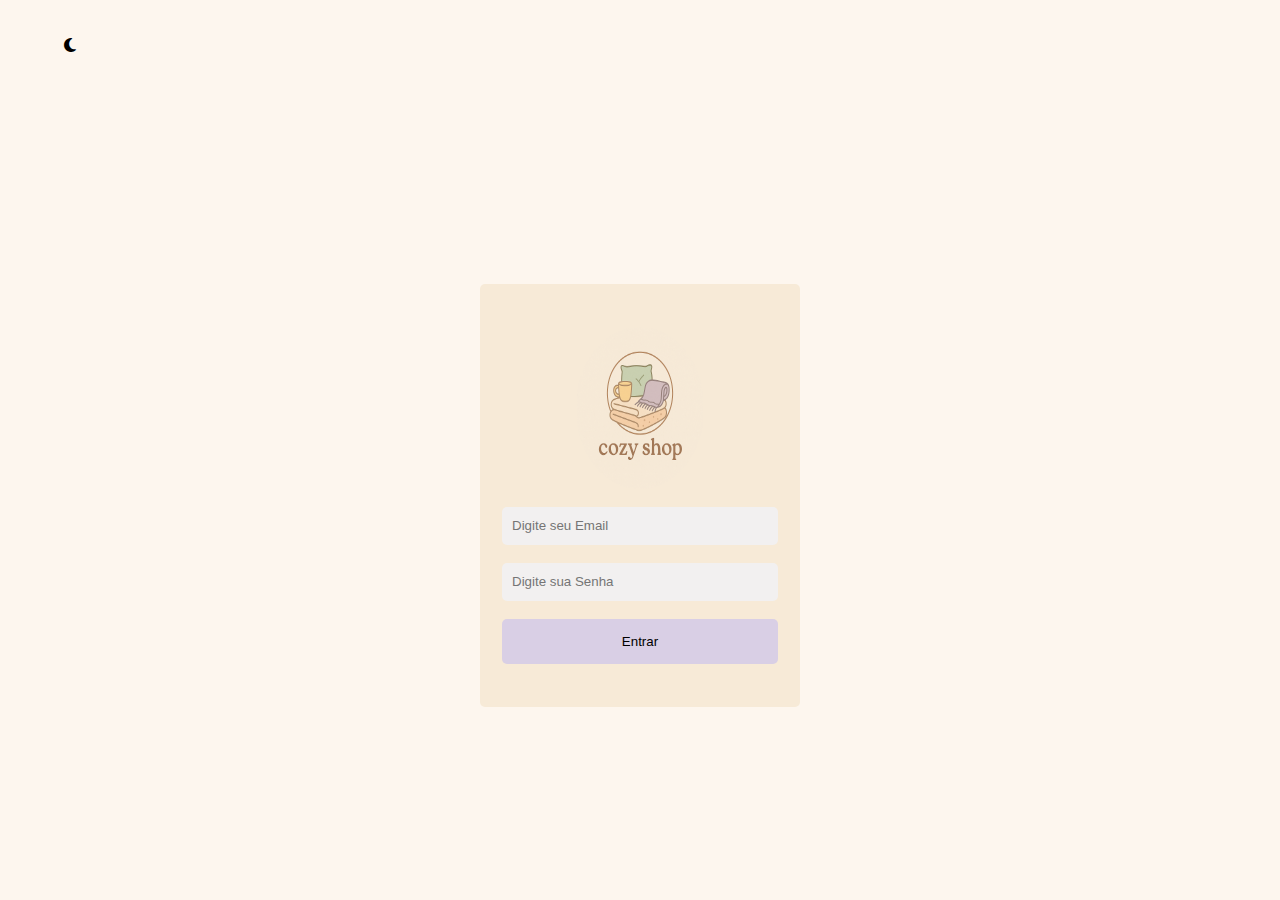
<file: index.html>
<!DOCTYPE html>
<html lang="en">
<head>
    <meta charset="UTF-8">
    <meta name="viewport" content="width=device-width, initial-scale=1.0">
    <link rel="stylesheet" href="https://cdnjs.cloudflare.com/ajax/libs/font-awesome/6.7.2/css/all.min.css" integrity="sha512-Evv84Mr4kqVGRNSgIGL/F/aIDqQb7xQ2vcrdIwxfjThSH8CSR7PBEakCr51Ck+w+/U6swU2Im1vVX0SVk9ABhg==" crossorigin="anonymous" referrerpolicy="no-referrer" />

    <link rel="stylesheet" href="style.css">
    <title>Document</title>
</head>
<body>
    <header>
        <i onclick="darkMode()" class="fa-solid fa-moon"></i>
    </header>
    <section>
        <div class="form">
            <img src="./assets/logo.png" alt="">
            <input id="email"  class="input" type="email" placeholder="Digite seu Email">
            <input id="senha" class="input" type="password" placeholder="Digite sua Senha">
            <button onclick="login()">Entrar</button>
        </div>
    </section>
    <script src="app.js"></script>
</body>
</html>
</file>
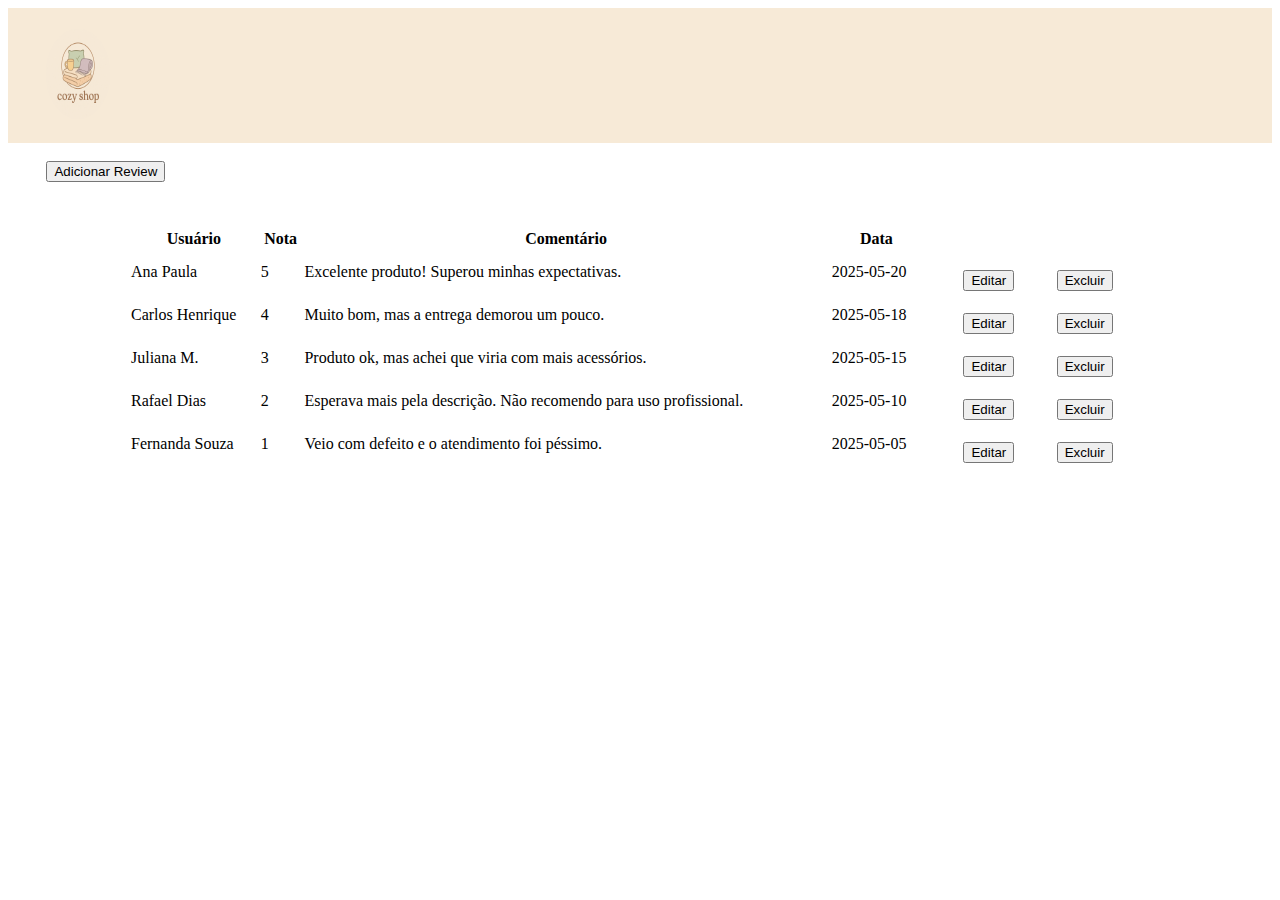
<file: dashboard/Carol.html>
<!DOCTYPE html>
<html lang="en">
<head>
    <meta charset="UTF-8">
    <meta name="viewport" content="width=device-width, initial-scale=1.0">
    <link href="https://cdn.jsdelivr.net/npm/bootstrap@5.3.6/dist/css/bootstrap.min.css" rel="stylesheet" integrity="sha384-4Q6Gf2aSP4eDXB8Miphtr37CMZZQ5oXLH2yaXMJ2w8e2ZtHTl7GptT4jmndRuHDT" crossorigin="anonymous">
    <link rel="stylesheet" href="./Carol.css">
    <title>Document</title>
</head>
<body>
  <section id="header">
    <a href="../Redirecionamento/redi.html"><img src="../assets/logo.png" alt=""></a>
</section>
    <button onclick="renderModal2()" class="btn btn-success">Adicionar Review</button>
    <div class="tabelado">
        <table class="tables">
            <thead>
              <tr>
                <th scope="col">Usuário</th>
                <th scope="col">Nota</th>
                <th scope="col">Comentário</th>
                <th scope="col">Data</th>
              </tr>
            </thead>
            <tbody>
            </tbody>
          </table>
    </div>


    <script src="https://cdn.jsdelivr.net/npm/bootstrap@5.3.6/dist/js/bootstrap.bundle.min.js" integrity="sha384-j1CDi7MgGQ12Z7Qab0qlWQ/Qqz24Gc6BM0thvEMVjHnfYGF0rmFCozFSxQBxwHKO" crossorigin="anonymous"></script>
    <script src="Carol.js"></script>
</body>
</html>
</file>
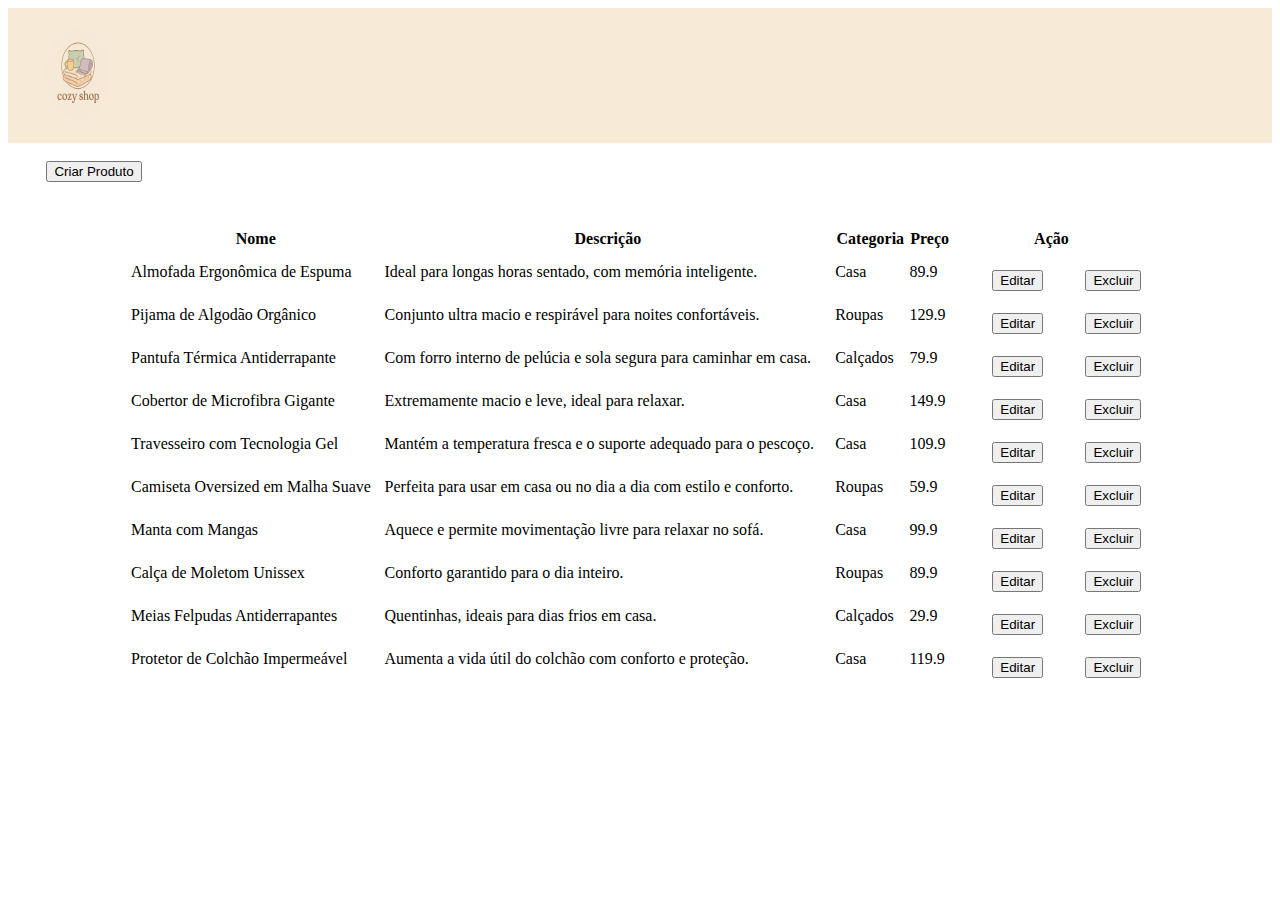
<file: dashboard/dashboard.html>
<!DOCTYPE html>
<html lang="en">
<head>
    <meta charset="UTF-8">
    <meta name="viewport" content="width=device-width, initial-scale=1.0">
    <link href="https://cdn.jsdelivr.net/npm/bootstrap@5.3.6/dist/css/bootstrap.min.css" rel="stylesheet" integrity="sha384-4Q6Gf2aSP4eDXB8Miphtr37CMZZQ5oXLH2yaXMJ2w8e2ZtHTl7GptT4jmndRuHDT" crossorigin="anonymous">
    <link rel="stylesheet" href="dashboard.css">
    <title>Document</title>
</head>
<body>
    <section id="header">
        <a href="../Redirecionamento/redi.html"><img src="../assets/logo.png" alt=""></a>
    </section>
    <button onclick="renderModal()" class="btn btn-success">Criar Produto</button>
    <div class="tabela">
        <table class="table">
            <thead>
              <tr>
                <th scope="col">Nome</th>
                <th scope="col">Descrição</th>
                <th scope="col">Categoria</th>
                <th scope="col">Preço</th>
                <th scope="col">Ação</th>
              </tr>
            </thead>
            <tbody>
            </tbody>
          </table>
    
    
    </div>
    <script src="https://cdn.jsdelivr.net/npm/bootstrap@5.3.6/dist/js/bootstrap.bundle.min.js" integrity="sha384-j1CDi7MgGQ12Z7Qab0qlWQ/Qqz24Gc6BM0thvEMVjHnfYGF0rmFCozFSxQBxwHKO" crossorigin="anonymous"></script>
    <script src="dashboard.js"></script>
</body>
</html>
</file>
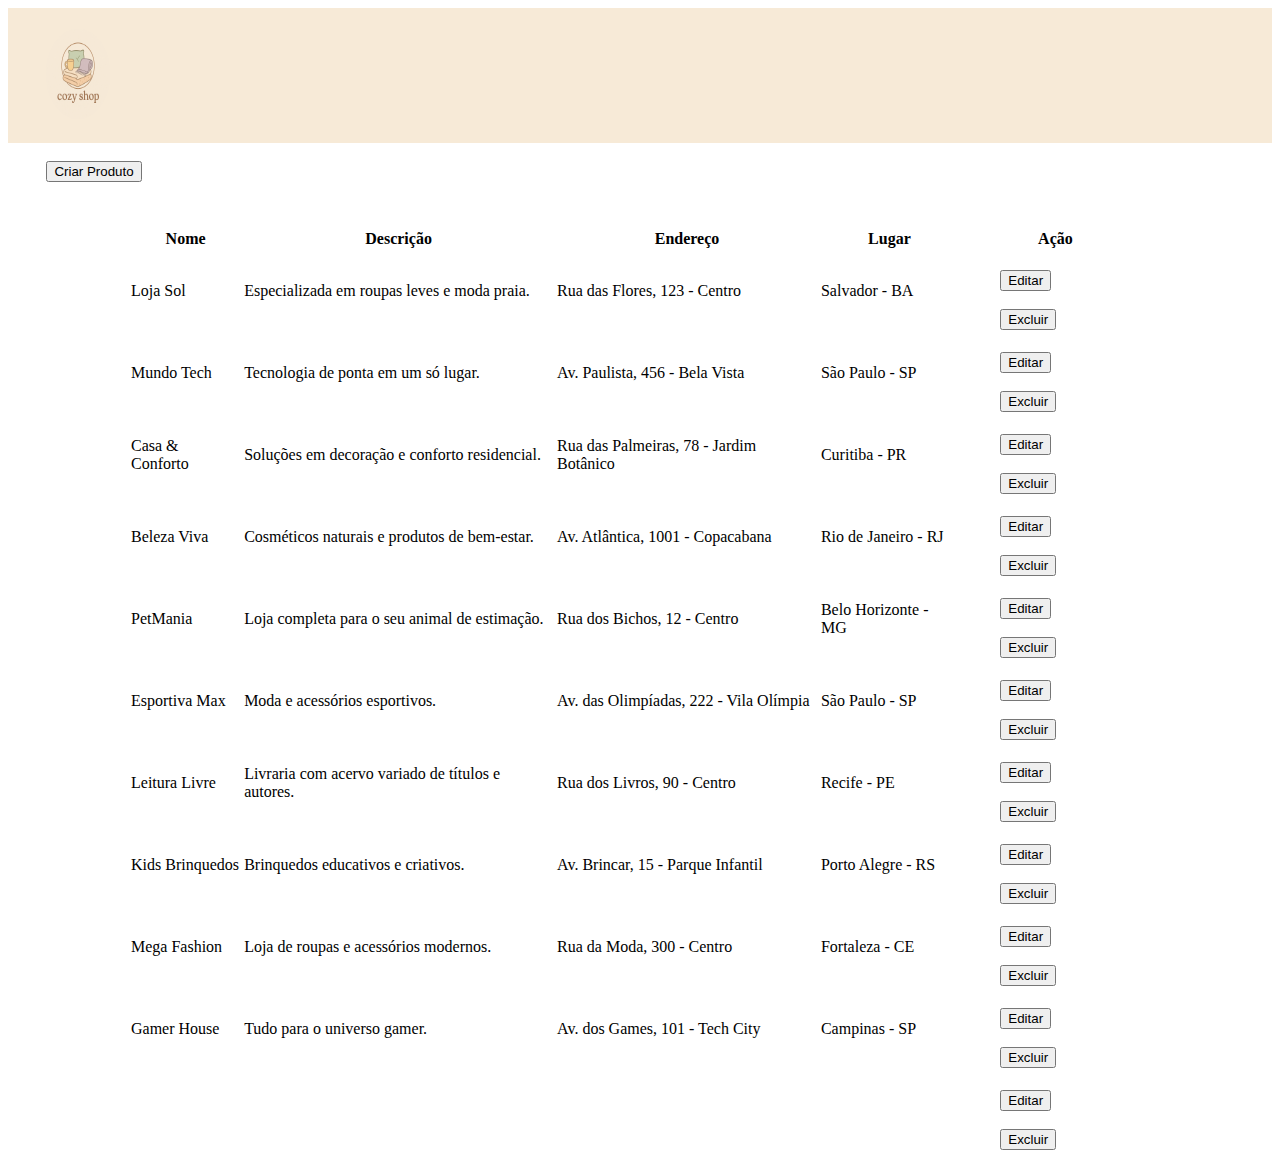
<file: dashboard/lojas.html>
<!DOCTYPE html>
<html lang="en">
<head>
    <meta charset="UTF-8">
    <meta name="viewport" content="width=device-width, initial-scale=1.0">
            <link href="https://cdn.jsdelivr.net/npm/bootstrap@5.3.6/dist/css/bootstrap.min.css" rel="stylesheet" integrity="sha384-4Q6Gf2aSP4eDXB8Miphtr37CMZZQ5oXLH2yaXMJ2w8e2ZtHTl7GptT4jmndRuHDT" crossorigin="anonymous">
    <link rel="stylesheet" href="lojas.css">
    <title>Lojas Confort</title>
</head>
<body>
  <section id="header">
    <a href="../Redirecionamento/redi.html"><img src="../assets/logo.png" alt=""></a>
</section>
      <button onclick="renderModal()" class="btn btn-success">Criar Produto</button>
    <div class="tabela">
        <table class="table">
            <thead>
              <tr>
                <th scope="col">Nome</th>
                <th scope="col">Descrição</th>
                <th scope="col">Endereço</th>
                <th scope="col">Lugar</th>
                <th scope="col">Ação</th>
              </tr>
            </thead>
            <tbody>
            </tbody>
          </table>
    
    
    </div>
        <script src="https://cdn.jsdelivr.net/npm/bootstrap@5.3.6/dist/js/bootstrap.bundle.min.js" integrity="sha384-j1CDi7MgGQ12Z7Qab0qlWQ/Qqz24Gc6BM0thvEMVjHnfYGF0rmFCozFSxQBxwHKO" crossorigin="anonymous"></script>
<script src="lojas.js"></script>
</body>
</html>
</file>
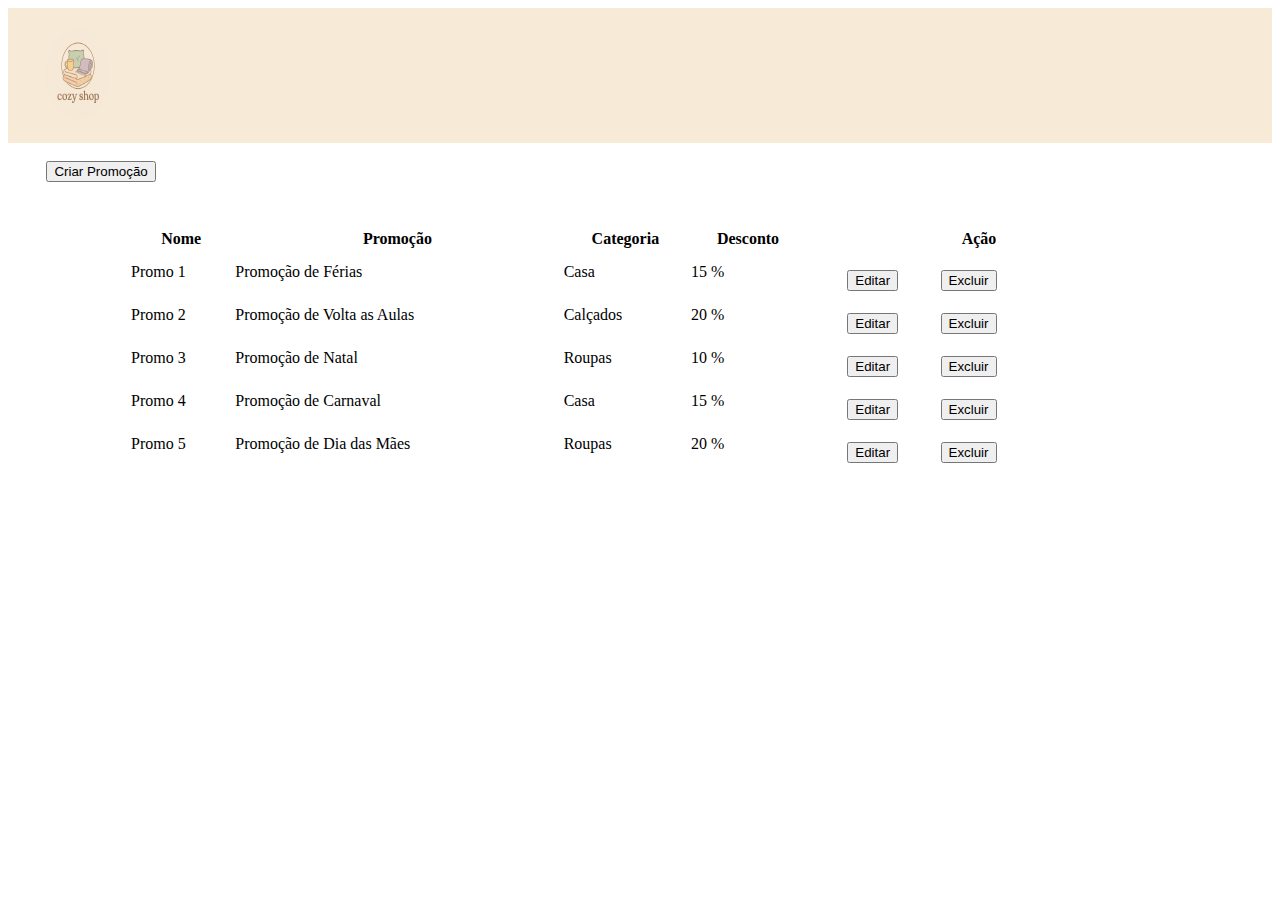
<file: dashboard/Promocoes.html>
<!DOCTYPE html>
<html lang="en">
<head>
    <meta charset="UTF-8">
    <meta name="viewport" content="width=device-width, initial-scale=1.0">
    <link href="https://cdn.jsdelivr.net/npm/bootstrap@5.3.6/dist/css/bootstrap.min.css" rel="stylesheet" integrity="sha384-4Q6Gf2aSP4eDXB8Miphtr37CMZZQ5oXLH2yaXMJ2w8e2ZtHTl7GptT4jmndRuHDT" crossorigin="anonymous">
    <link rel="stylesheet" href="dashboard.css">
    <title>Document</title>
</head>
<body>
  <section id="header">
    <a href="../Redirecionamento/redi.html"><img src="../assets/logo.png" alt=""></a>
</section>
    <button onclick="renderModal()" class="btn btn-success">Criar Promoção</button>
    <div class="tabela">
        <table class="table">
            <thead>
              <tr>
                <th scope="col">Nome</th>
                <th scope="col">Promoção</th>
                <th scope="col">Categoria</th>
                <th scope="col">Desconto</th>
                <th scope="col">Ação</th>
              </tr>
            </thead>
            <tbody>
            </tbody>
          </table>
    
    
    </div>
    <script src="https://cdn.jsdelivr.net/npm/bootstrap@5.3.6/dist/js/bootstrap.bundle.min.js" integrity="sha384-j1CDi7MgGQ12Z7Qab0qlWQ/Qqz24Gc6BM0thvEMVjHnfYGF0rmFCozFSxQBxwHKO" crossorigin="anonymous"></script>
    <script src="Promocoes.js"></script>
</body>
</html>
</file>
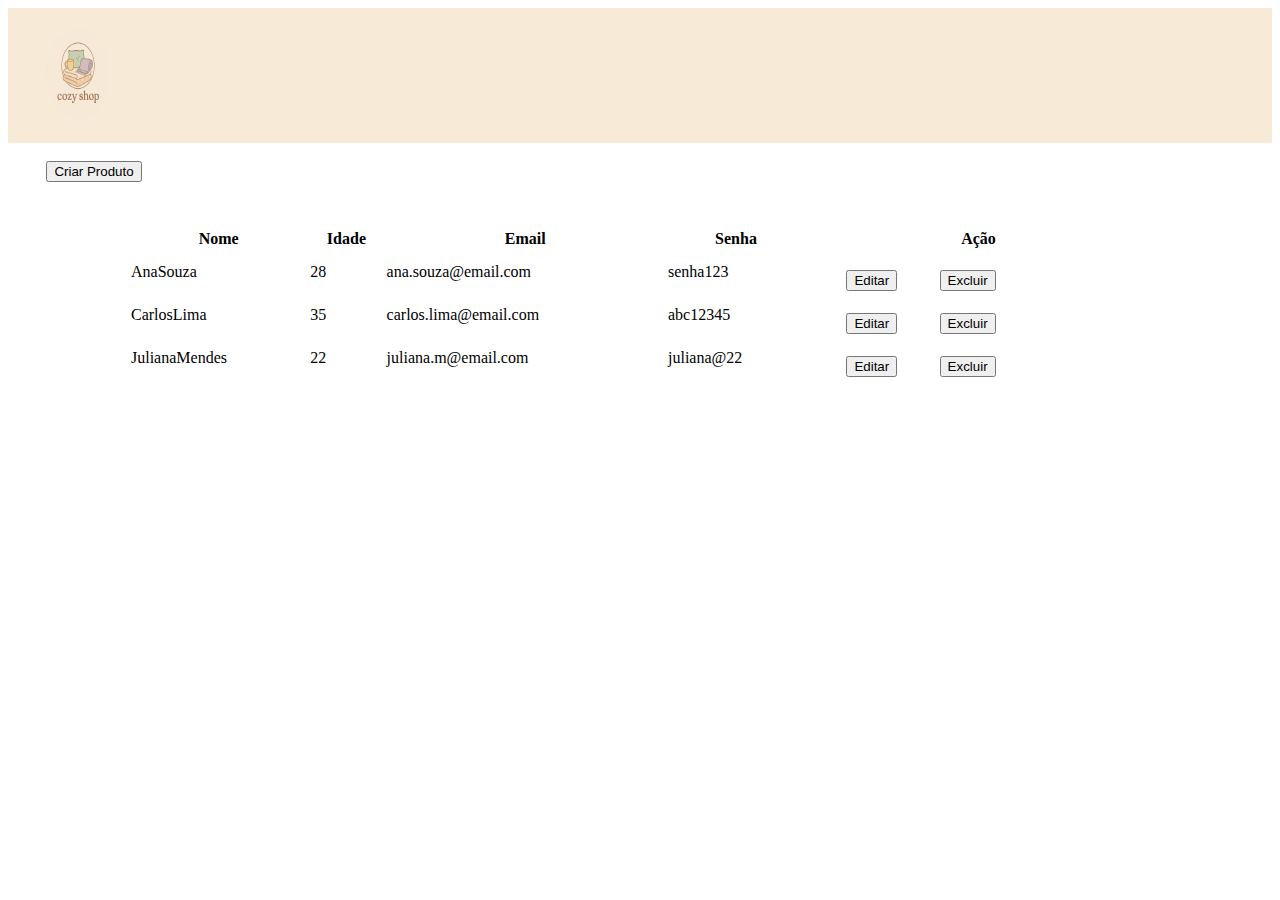
<file: dashboard/usuarios.html>
<!DOCTYPE html>
<html lang="en">
<head>
    <meta charset="UTF-8">
    <meta name="viewport" content="width=device-width, initial-scale=1.0">
    <link href="https://cdn.jsdelivr.net/npm/bootstrap@5.3.6/dist/css/bootstrap.min.css" rel="stylesheet" integrity="sha384-4Q6Gf2aSP4eDXB8Miphtr37CMZZQ5oXLH2yaXMJ2w8e2ZtHTl7GptT4jmndRuHDT" crossorigin="anonymous">
    <link rel="stylesheet" href="dashboard.css">
    <title>Document</title>
</head>
<body>
  <section id="header">
    <a href="../Redirecionamento/redi.html"><img src="../assets/logo.png" alt=""></a>
</section>
    <button onclick="renderModal()" class="btn btn-success">Criar Produto</button>
    <div class="tabela">
        <table class="table">
            <thead>
              <tr>
                <th scope="col">Nome</th>
                <th scope="col">Idade</th>
                <th scope="col">Email</th>
                <th scope="col">Senha</th>
                <th scope="col">Ação</th>
              </tr>
            </thead>
            <tbody>
            </tbody>
          </table>
    
    
    </div>
    <script src="https://cdn.jsdelivr.net/npm/bootstrap@5.3.6/dist/js/bootstrap.bundle.min.js" integrity="sha384-j1CDi7MgGQ12Z7Qab0qlWQ/Qqz24Gc6BM0thvEMVjHnfYGF0rmFCozFSxQBxwHKO" crossorigin="anonymous"></script>
    <script src="./usuarios.js"></script>
</body>
</html>
</file>
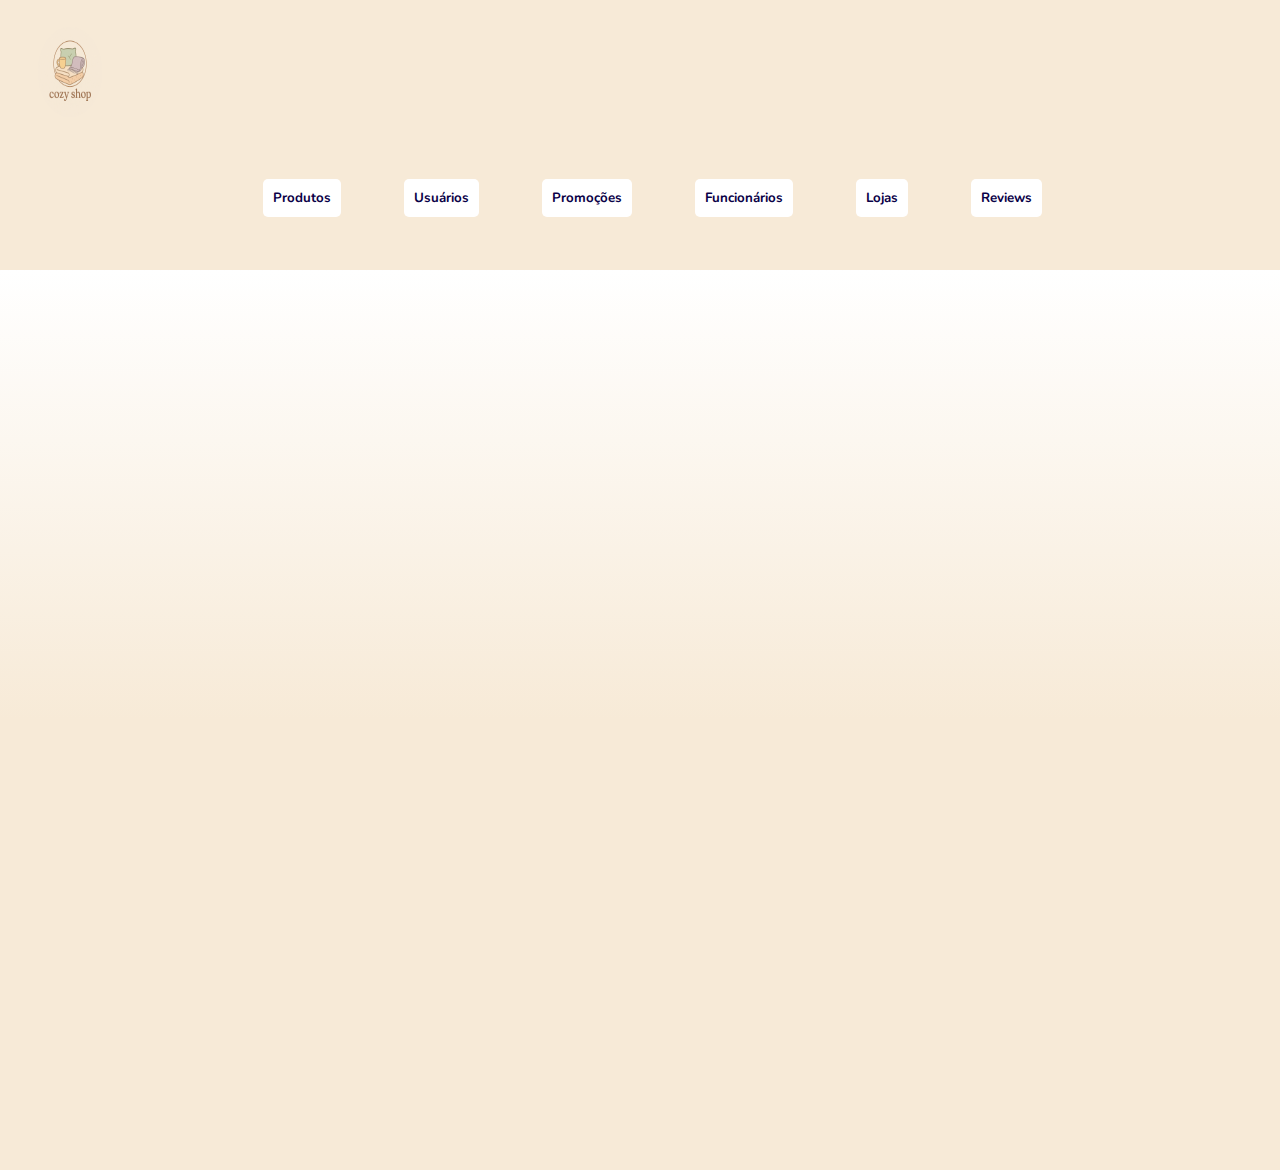
<file: Redirecionamento/redi.html>
<!DOCTYPE html>
<html lang="en">
<head>
    <meta charset="UTF-8">
    <meta name="viewport" content="width=device-width, initial-scale=1.0">
    <link rel="stylesheet" href="redi.css">
    <title>Document</title>
</head>
<body>
    <section id="header">
        <div>
            <img src="../assets/logo.png" alt="">
        </div>
        <div class="osbutao">
            <button onclick="RediProduto()" class="botoes">Produtos</button>
            <button onclick="RediUsuarios()" class="botoes">Usuários</button>
            <button onclick="RediPromocoes()"  class="botoes">Promoções</button>
            <button onclick="RediFuncionarios()"  class="botoes">Funcionários</button>
            <button onclick="RediLojas()"  class="botoes">Lojas</button>
            <button onclick="RediReview()" class="botoes">Reviews</button>
        </div>
    </section>
    <section id="redirecionamentos">
    </section>

    <script src="./redi.js"></script>
</body>
</html>
</file>
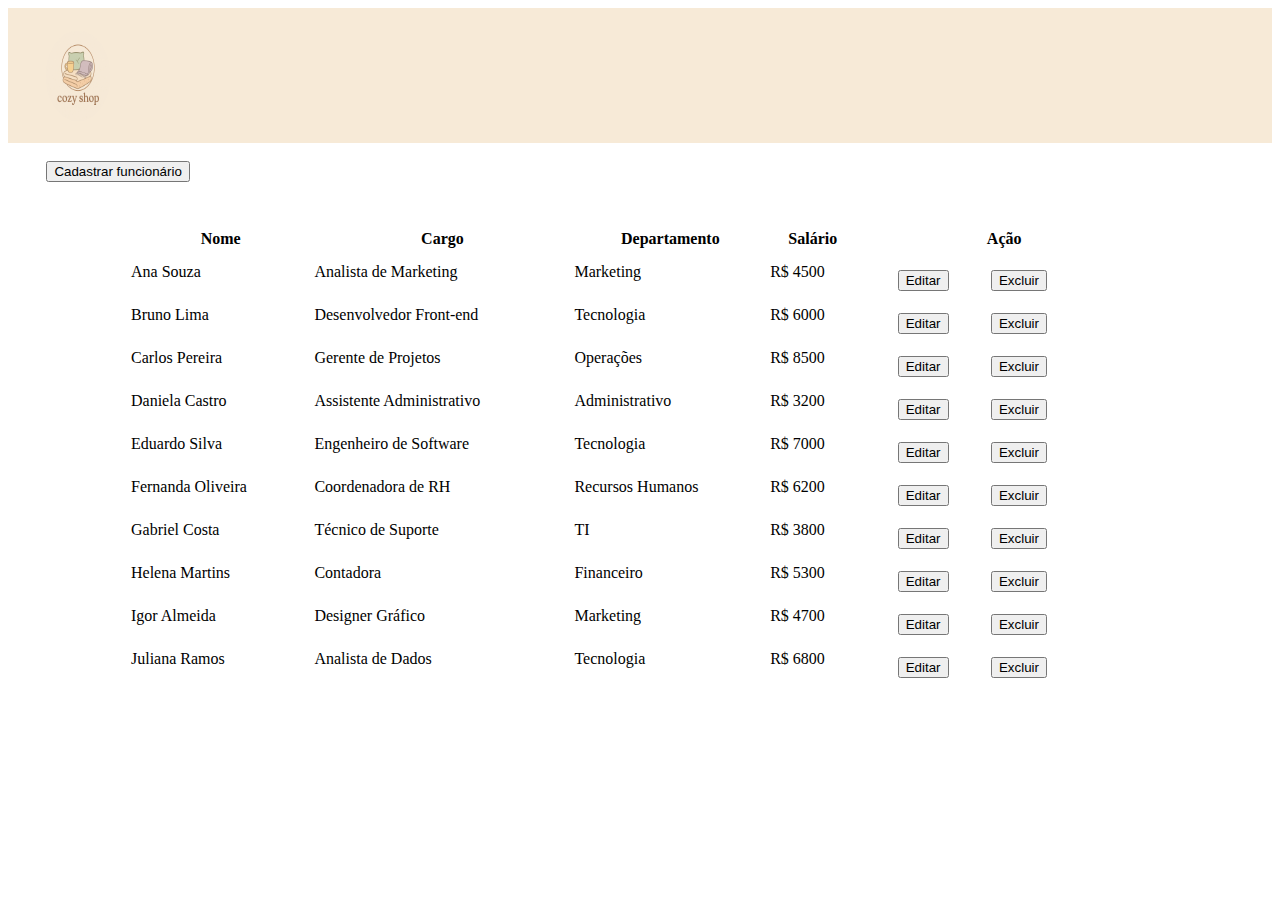
<file: RH-System/dashboardfuncionario.html>
<!DOCTYPE html>
<html lang="en">
<head>
    <meta charset="UTF-8">
    <meta name="viewport" content="width=device-width, initial-scale=1.0">
    <link href="https://cdn.jsdelivr.net/npm/bootstrap@5.3.6/dist/css/bootstrap.min.css" rel="stylesheet" integrity="sha384-4Q6Gf2aSP4eDXB8Miphtr37CMZZQ5oXLH2yaXMJ2w8e2ZtHTl7GptT4jmndRuHDT" crossorigin="anonymous">
    <link rel="stylesheet" href="funcionario.css">
    <title>RH SYSTEM - FUNCIONÁRIOS </title>
</head>
<body>
    <section id="header">
        <img src="../assets/logo.png" alt="">
    </section>
    <button onclick="renderModal()" class="btn btn-success">Cadastrar funcionário</button>
    <div class="tabela">
        <table class="table">
            <thead>
              <tr>
                <th scope="col">Nome</th>
                <th scope="col">Cargo</th>
                <th scope="col">Departamento</th>
                <th scope="col">Salário</th>
                <th scope="col">Ação</th>
              </tr>
            </thead>
            <tbody>
            </tbody>
          </table>
    
    
    </div>
    <script src="https://cdn.jsdelivr.net/npm/bootstrap@5.3.6/dist/js/bootstrap.bundle.min.js" integrity="sha384-j1CDi7MgGQ12Z7Qab0qlWQ/Qqz24Gc6BM0thvEMVjHnfYGF0rmFCozFSxQBxwHKO" crossorigin="anonymous"></script>
    <script src="dashboardfuncionario.js"></script>
</body>
</html>
</file>
<file: style.css>
*{
    margin: 0;
    padding: 0;

}
header {
    height: 10vh;
    max-width: 100vw;
    background-color: #FDF6EE;
    display: flex;
    align-items: center;
    justify-content: flex-start;
    padding-left: 5vw;
}
section{
    background-color: #FDF6EE;
    max-width: 100vw;
    height:90vh;
    display: flex;
    justify-content: center;
    align-items: center;
}
.form {
    display: flex;
    flex-direction: column;
    width:25vw;
    height: 47vh;
    background-color: #F7EAD7;
    border-radius: 5px;
    justify-content: center;
    align-items: center;
}
.input{
    width: 20vw;
    height: 2vh;
    background-color: rgb(242, 240, 240);   
    border-radius: 5px;
    border: none;
    outline: none;
    color: gray;
    margin-top: 2vh;
    padding: 10px;
}
img{
    height: 18vh;
    width: 10vw;
    border-radius: 50%;
}

button{
    width: 21.5vw;
    background-color: #D9CFE5;
    cursor: pointer;
    color: black;
    height: 5vh;
    border: none;
    margin-top: 2vh;
    border-radius: 5px;
}

.darkMode{
    background-color: black;
}
.whiteMoon{
    color: white;
}
.batata{
    color: red;
    margin-top: 1vh;
}
</file>
<file: dashboard/Carol.css>
.tabelado {
    max-width: 100vw;
    justify-content: center;
    align-items: center;
    display: flex;
    margin-top: 5vh;
}

.tables {
    width: 80vw !important;
}

img{
    height: 10vh;
    width: 5vw;
    border-radius: 50%;
}

#header{
    max-width: 100vw;
    height: 15vh;
    background-color: #F7EAD7;
    display: flex;
    align-items: center;
    padding-left: 3vw;
}

.form-control{
    margin-top: 2vh;
    margin-bottom: 2vh;
}

.modal-overlay2 {
    position: fixed;
    top: 0;
    left: 0;
    width: 100%;
    height: 100%;
    background-color: rgba(0, 0, 0, 0.5); 
    z-index: 999; 
    display: flex;
    justify-content: center;
    align-items: center;
}
button {
    margin-left: 3vw;
    margin-top: 2vh;
}
.modal-content2 {
    background-color: white;
    padding: 20px;
    border-radius: 5px;
    box-shadow: 0 0 10px rgba(0, 0, 0, 0.3);
}

#createModal2 {
    width: 70vw !important;
}
</file>
<file: dashboard/dashboard.css>
.tabela{
    max-width: 100vw;
    justify-content: center;
    align-items: center;
    display: flex;
    margin-top: 5vh;
}
table {
    width: 80vw !important;
}
img{
    height: 10vh;
    width: 5vw;
    border-radius: 50%;
}
#header{
    max-width: 100vw;
    height: 15vh;
    background-color: #F7EAD7;
    display: flex;
    align-items: center;
    padding-left: 3vw;
}

.form-control{
    margin-top: 2vh;
    margin-bottom: 2vh;
}

.modal-overlay {
    position: fixed;
    top: 0;
    left: 0;
    width: 100%;
    height: 100%;
    background-color: rgba(0, 0, 0, 0.5); 
    z-index: 999; 
    display: flex;
    justify-content: center;
    align-items: center;
}
button {
    margin-left: 3vw;
    margin-top: 2vh;
}
.modal-content {
    background-color: white;
    padding: 20px;
    border-radius: 5px;
    box-shadow: 0 0 10px rgba(0, 0, 0, 0.3);
}

#createModal{
    width: 70vw !important;

}
</file>
<file: dashboard/lojas.css>
.tabela{
    max-width: 100vw;
    justify-content: center;
    align-items: center;
    display: flex;
    margin-top: 5vh;
}
table {
    width: 80vw !important;
}
img{
    height: 10vh;
    width: 5vw;
    border-radius: 50%;
}
#header{
    max-width: 100vw;
    height: 15vh;
    background-color: #F7EAD7;
    display: flex;
    align-items: center;
    padding-left: 3vw;
}

.form-control{
    margin-top: 2vh;
    margin-bottom: 2vh;
}

.modal-overlay {
    position: fixed;
    top: 0;
    left: 0;
    width: 100%;
    height: 100%;
    background-color: rgba(0, 0, 0, 0.5); 
    z-index: 999; 
    display: flex;
    justify-content: center;
    align-items: center;
}
button {
    margin-left: 3vw;
    margin-top: 2vh;
}
.modal-content {
    background-color: white;
    padding: 20px;
    border-radius: 5px;
    box-shadow: 0 0 10px rgba(0, 0, 0, 0.3);
}
</file>
<file: Redirecionamento/redi.css>
@import url('https://fonts.googleapis.com/css2?family=Nunito:ital,wght@0,200..1000;1,200..1000&display=swap');
*{
    margin: 0;
    padding: 0;
}
img{
    height: 10vh;
    width: 5vw;
    margin-top: 3vh;
    border-radius: 50%;
}

#header{
    max-width: 100vw;
    height: 30vh;
    background-color: #F7EAD7;
    display: block;
    align-items: center;
    padding-left: 3vw;
}
button{
    cursor: pointer;
}
.osbutao {
    display: flex;
    align-items: center;
    justify-content: center;
    gap: 7vh;
    margin-left: 8vw;
    height: 15vh;
    width: 80vw;

}

#redirecionamentos{
    max-width: 100vw;
    height: 100vh;
    background: #ffffff;
    background: linear-gradient(180deg, rgba(255, 255, 255, 1) 0%, rgba(247, 234, 215, 1) 50%, rgba(247, 234, 215, 1) 100%);
}

.botoes {
    margin-top: 2vh;
    font-family: "Nunito", sans-serif;
    font-weight: 700;
    color: rgb(10, 0, 71);
    background-color: #ffffff;
    padding: 10px;
    border-radius: 5px;
    border: none;
}
</file>
<file: RH-System/funcionario.css>
.tabela{
    max-width: 100vw;
    justify-content: center;
    align-items: center;
    display: flex;
    margin-top: 5vh;
}
table {
    width: 80vw !important;
}
img{
    height: 10vh;
    width: 5vw;
    border-radius: 50%;
}
#header{
    max-width: 100vw;
    height: 15vh;
    background-color: #F7EAD7;
    display: flex;
    align-items: center;
    padding-left: 3vw;
}

.form-control{
    margin-top: 2vh;
    margin-bottom: 2vh;
}

.modal-overlay {
    position: fixed;
    top: 0;
    left: 0;
    width: 100%;
    height: 100%;
    background-color: rgba(0, 0, 0, 0.5); 
    z-index: 999; 
    display: flex;
    justify-content: center;
    align-items: center;
}
button {
    margin-left: 3vw;
    margin-top: 2vh;
}
.modal-content {
    background-color: white;
    padding: 20px;
    border-radius: 5px;
    box-shadow: 0 0 10px rgba(0, 0, 0, 0.3);
}

#createModal{
    width: 70vw !important;

}
</file>
